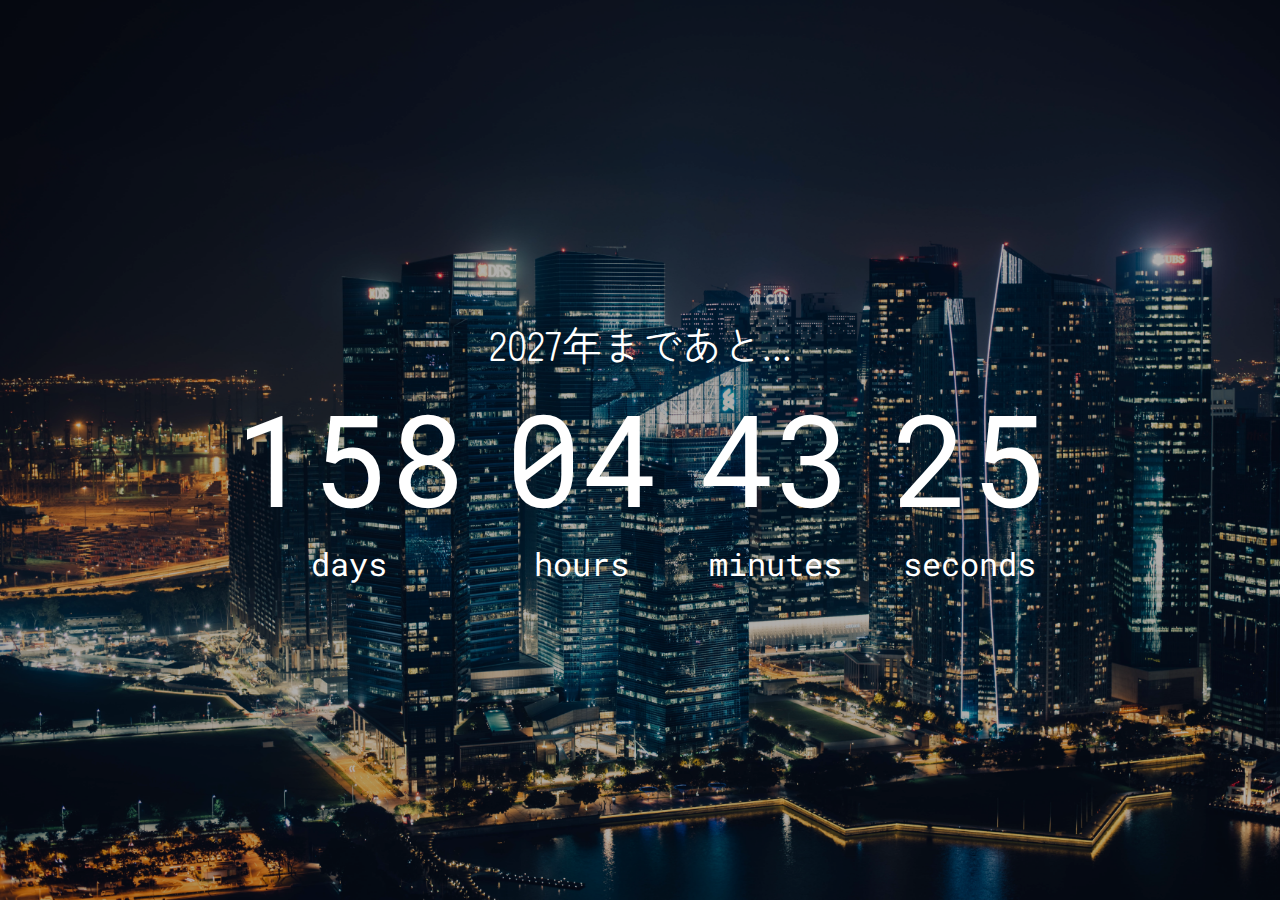
<file: index.html>
<!DOCTYPE html>
<html lang="en">
<head>
    <meta charset="UTF-8">
    <meta http-equiv="X-UA-Compatible" content="IE=edge">
    <meta name="viewport" content="width=device-width, initial-scale=1.0">
    <link rel="stylesheet" href="style.css">
    <title>年越しカウントダウン</title>
    <script src="https://ajax.googleapis.com/ajax/libs/jquery/3.6.0/jquery.min.js"></script>
</head>
<body>
    <div class="timer">
      <div class="countdown">
        <div class="countdown-title"><span id="next-year"></span>年まであと...</div>
        <div class="times">
          <p class="time"><span id="days" class="time-num"></span>days</p>
          <p class="time"><span id="hours" class="time-num"></span>hours</p>
          <p class="time"><span id="minutes" class="time-num"></span>minutes</p>
          <p class="time"><span id="seconds" class="time-num"></span>seconds</p>
        </div>
      </div>
    </div>
    <script src="index.js"></script>
</body>
</html>
</file>
<file: style.css>
@import url('https://fonts.googleapis.com/css2?family=Roboto+Mono&family=Zen+Maru+Gothic:wght@500&display=swap');

* {
  margin: 0px;
  padding: 0px;
}

.timer {
  position: relative;
  background-image: url('city_at_night.jpg');
  background-repeat: no-repeat;
  background-size: cover;
  background-position: center;
  width: 100%;
  min-height: 100vh;
  display: flex;
  align-items: center;
  justify-content: center;
}

/* 背景画像と文字を区別させるためのオーバーレイ */
.timer::before {
  content: '';
  position: absolute;
  top: 0;
  left: 0;
  width: 100%;
  height: 100%;
  background-color: rgba(0, 0, 0, 0.3);
}

.countdown {
  position: relative;
  color: #fff;
  text-align: center;
}

.countdown-title {
  font-family: 'Zen Maru Gothic', sans-serif;
  font-size: 2.5rem;
}

.times {
  display: flex;
  justify-content: center;
  align-items: center;
  font-family: 'Roboto Mono', monospace;
}

.time {
  display: flex;
  flex-direction: column;
  align-items: center;
  justify-content: center;
  margin: 0 20px;
  font-size: 2rem;
}

.time-num {
  font-size: 8rem;
}
</file>
